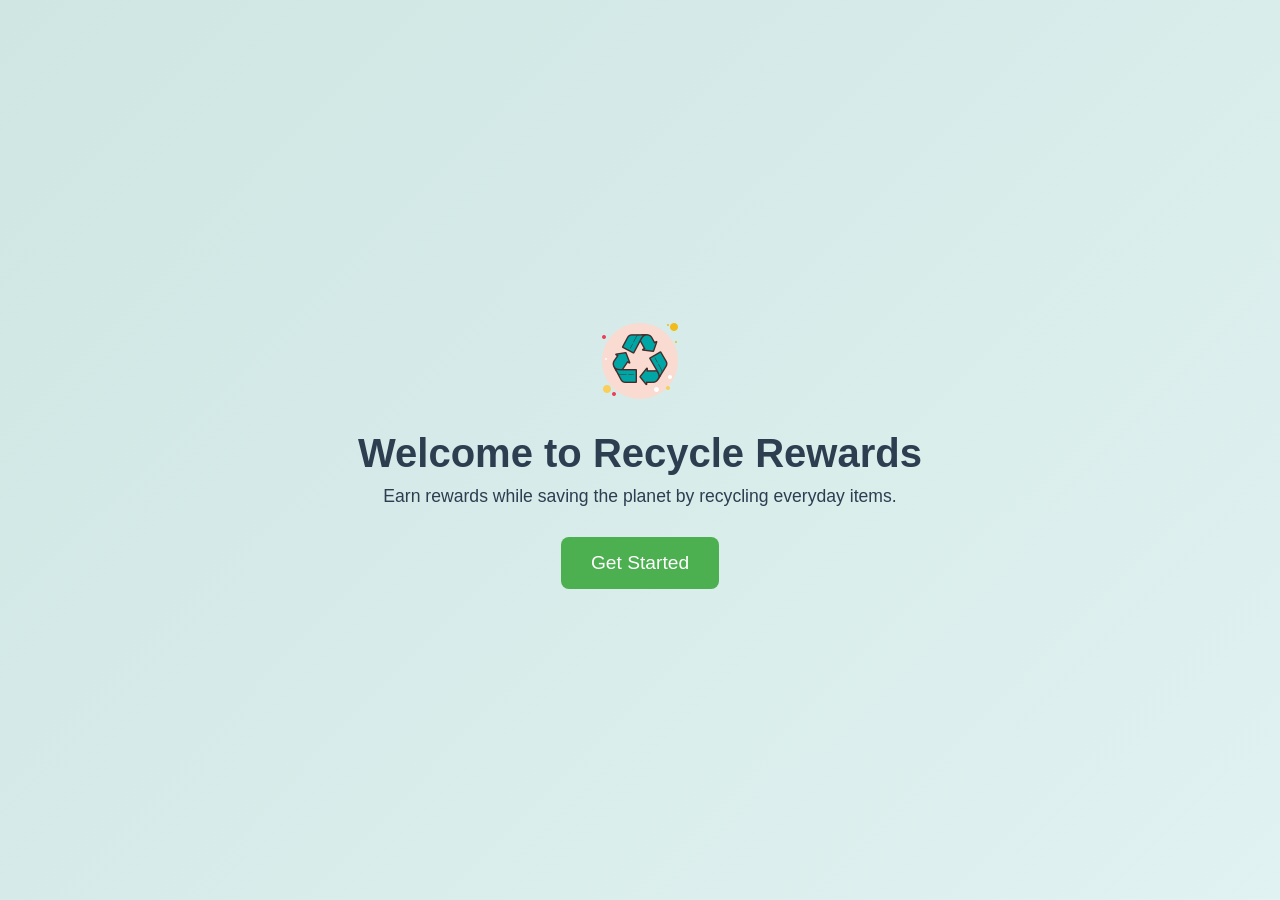
<file: Recycling web app Final year project/index.html>
<!DOCTYPE html>
<html lang="en">
<head>
  <meta charset="UTF-8">
  <meta name="viewport" content="width=device-width, initial-scale=1, maximum-scale=1, user-scalable=no">
  <title>Welcome to Recycle Rewards</title>
  <style>
    /* Basic Reset */
    * {
      margin: 0;
      padding: 0;
      box-sizing: border-box;
    }
    body {
      font-family: Arial, sans-serif;
      background: linear-gradient(135deg, #CFE6E3, #E0F2F1);
      color: #2C3E50;
      text-align: center;
      height: 100vh;
      display: flex;
      flex-direction: column;
      justify-content: center;
      align-items: center;
      padding: 20px;
    }
    /* Optional Logo */
    .logo {
      width: 100px;
      margin-bottom: 20px;
    }
    h1 {
      font-size: 2.5rem;
      margin-bottom: 10px;
    }
    p {
      font-size: 1.1rem;
      margin-bottom: 30px;
    }
    button {
      padding: 15px 30px;
      font-size: 1.2rem;
      background-color: #4CAF50;
      color: white;
      border: none;
      border-radius: 8px;
      cursor: pointer;
      transition: background-color 0.3s ease;
    }
    button:hover {
      background-color: #43A047;
    }
  </style>
</head>
<body>

  <img src="assets/icons/logo.png" alt="Recycle Rewards Logo" class="logo" />
  <h1>Welcome to Recycle Rewards</h1>
  <p>Earn rewards while saving the planet by recycling everyday items.</p>
  <button onclick="window.location.href='views/login.html'">Get Started</button>
</body>
</html>
</file>
